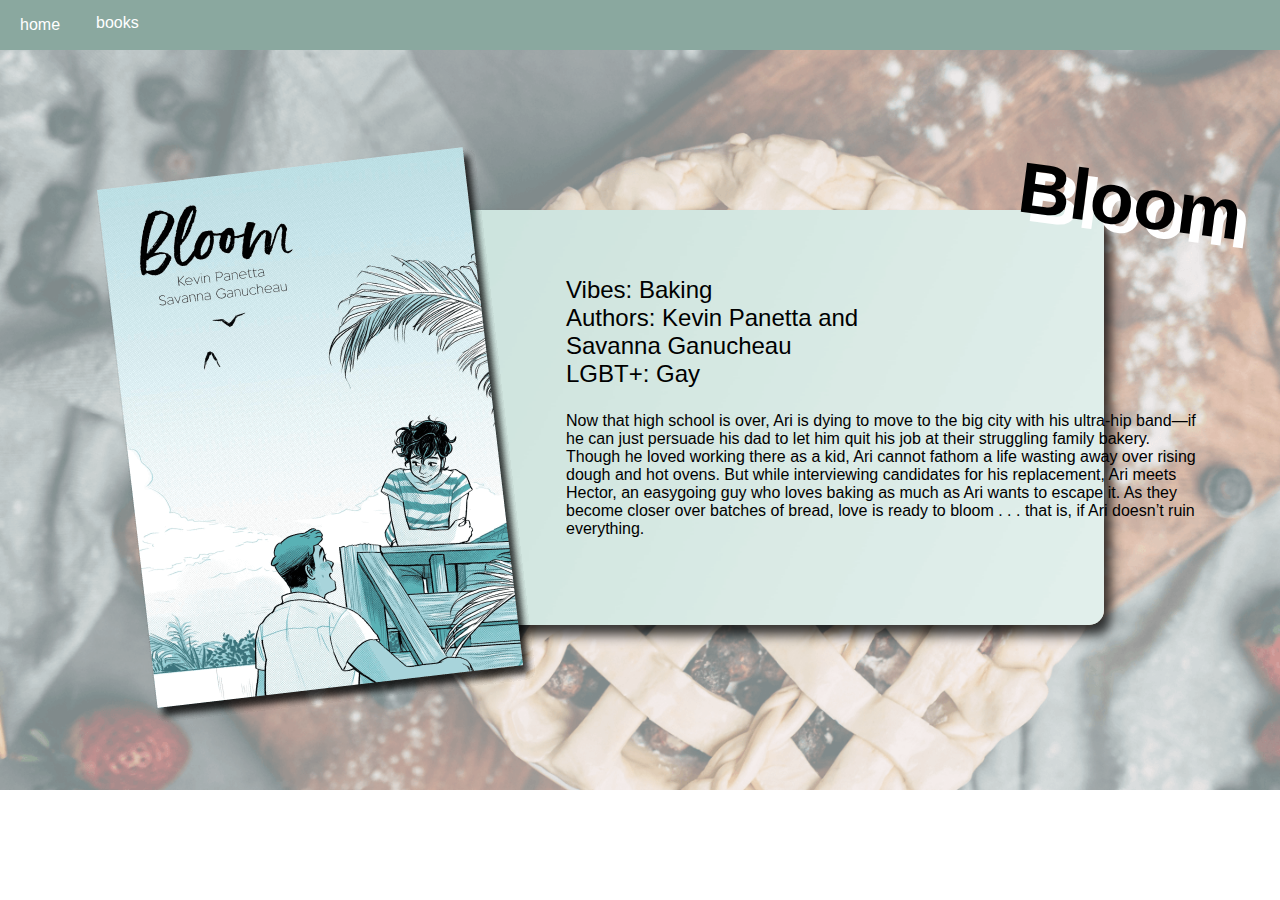
<file: bloom.html>
<!DOCTYPE html>
<html>

<head>
	<meta charset="utf-8">
	<meta name="viewport" content="width=device-width">
	<title>repl.it</title>
	<link href="style.css" rel="stylesheet" type="text/css" />
</head>

<body class="bloompage">
	<div class="navbar bloom">
		<a href="index.html">home</a>
		<div class="dropdown">
			<button class="dropbtn">books
    </button>
    <div class="dropdown-content bloom">
      <a href="cu.html">Cheer Up!</a>
      <a href="lauradean.html">Laura Dean</a>
      <a href="lom.html">Life of Melody</a>
      <a href="bloom.html">Bloom</a>
    </div>
  </div> 
</div>
  <section id="feature-section-cu bloomfe" class="feature-section-cu bloomfe">
    <div class="flex-container-cu bloomflex">
      <div class="left"><img src="images/bloom-cover.png" alt="Photo of Bloom book cover." class="feature-image-2">
      </div>
      <div class="div-block-cu bloomblock">
        <h2 class="heading-3 bloom">Bloom</h2>
        <p class="paragraph-3">Vibes: Baking<br>Authors: Kevin Panetta and<br>Savanna Ganucheau<br>LGBT+: Gay</p>
        <p class="paragraph-2">Now that high school is over, Ari is dying to move to the big city with his ultra-hip band—if he can just persuade his dad to let him quit his job at their struggling family bakery. Though he loved working there as a kid, Ari cannot fathom a life wasting away over rising dough and hot ovens. But while interviewing candidates for his replacement, Ari meets Hector, an easygoing guy who loves baking as much as Ari wants to escape it. As they become closer over batches of bread, love is ready to bloom . . . that is, if Ari doesn’t ruin everything.</p>
      </div>
    </div>
  </section>
</body>
</html>
</file>
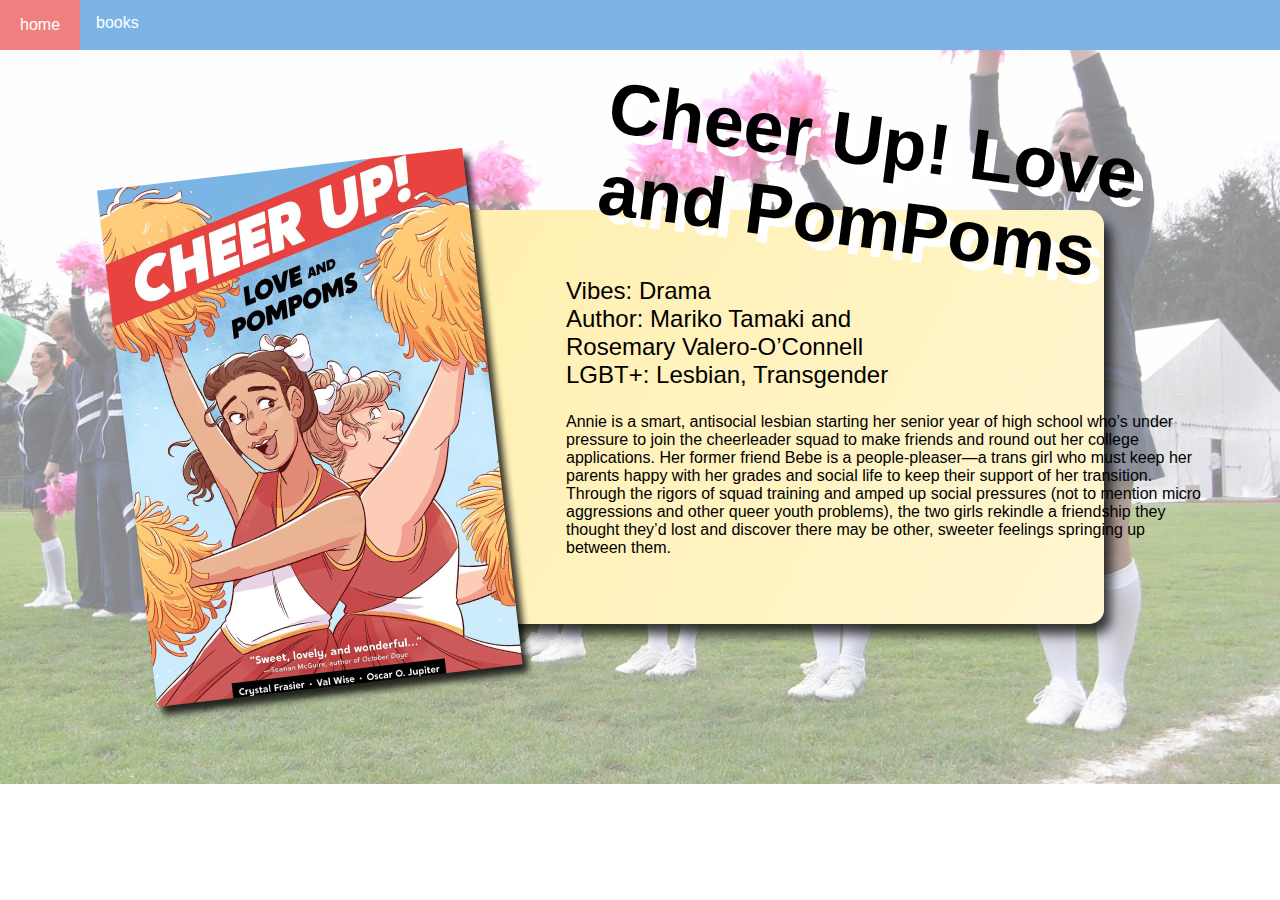
<file: cu.html>
<!DOCTYPE html>
<html>

<head>
	<meta charset="utf-8">
	<meta name="viewport" content="width=device-width">
	<title>repl.it</title>
	<link href="style.css" rel="stylesheet" type="text/css" />
</head>

<body class="cheerpage">
	<div class="navbar cu">
		<a href="index.html">home</a>
		<div class="dropdown">
			<button class="dropbtn">books
    </button>
    <div class="dropdown-content cu">
      <a href="cu.html">Cheer Up!</a>
      <a href="lauradean.html">Laura Dean</a>
      <a href="lom.html">Life of Melody</a>
      <a href="bloom.html">Bloom</a>
    </div>
  </div> 
</div>
  <section id="feature-section-cu" class="feature-section-cu">
    <div class="flex-container-cu">
      <div class="left"><img src="images/cu-cover.png" alt="Photo of Cheer Up! Love and PomPoms book cover." class="feature-image-2">
      </div>
      <div class="div-block-cu">
        <h2 class="heading-3">Cheer Up! Love <br>and PomPoms</h2>
        <p class="paragraph-3">Vibes: Drama<br>Author: Mariko Tamaki and<br>Rosemary Valero-O’Connell<br>LGBT+: Lesbian, Transgender</p>
        <p class="paragraph-2">Annie is a smart, antisocial lesbian starting her senior year of high school who’s under pressure to join the cheerleader squad to make friends and round out her college applications. Her former friend Bebe is a people-pleaser—a trans girl who must keep her parents happy with her grades and social life to keep their support of her transition. Through the rigors of squad training and amped up social pressures (not to mention micro aggressions and other queer youth problems), the two girls rekindle a friendship they thought they’d lost and discover there may be other, sweeter feelings springing up between them.</p>
      </div>
    </div>
  </section>
</body>
</html>
</file>
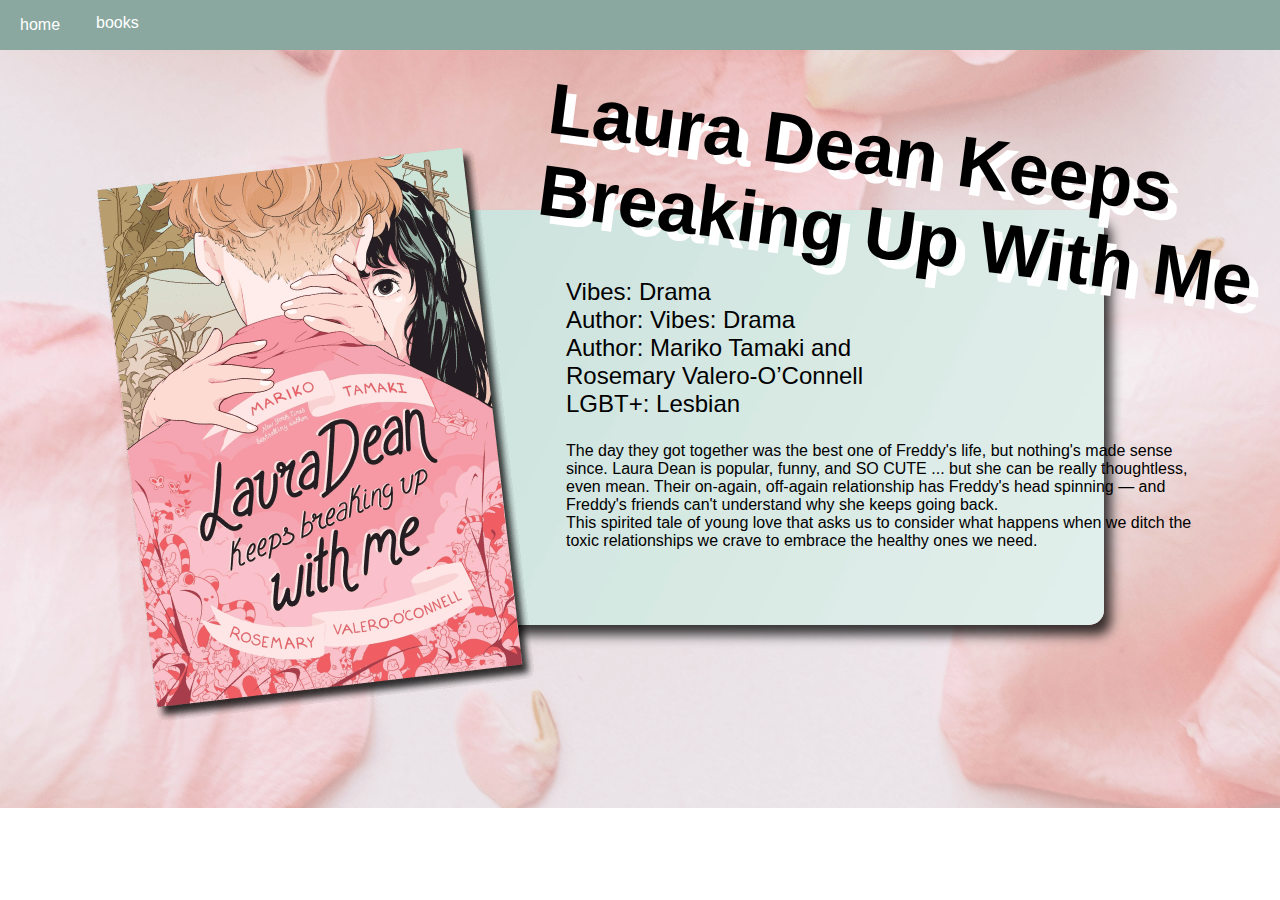
<file: lauradean.html>
<!DOCTYPE html>
<html>

<head>
	<meta charset="utf-8">
	<meta name="viewport" content="width=device-width">
	<title>repl.it</title>
	<link href="style.css" rel="stylesheet" type="text/css" />
</head>

<body class="ldpage">
	<div class="navbar ld">
		<a href="index.html">home</a>
		<div class="dropdown">
			<button class="dropbtn">books
    </button>
    <div class="dropdown-content ld">
      <a href="cu.html">Cheer Up!</a>
      <a href="lauradean.html">Laura Dean</a>
      <a href="lom.html">Life of Melody</a>
      <a href="bloom.html">Bloom</a>
    </div>
  </div> 
</div>
  <section id="feature-section-cu ldfe" class="feature-section-cu ldfe">
    <div class="flex-container-cu ldflex">
      <div class="left"><img src="images/ld-cover.png" alt="Photo of Laura Dean Keeps Breaking Up With Me book cover." class="feature-image-2">
      </div>
      <div class="div-block-cu ldblock">
        <h2 class="heading-3 ld">Laura Dean Keeps<br>Breaking Up With Me</h2>
        <p class="paragraph-3">Vibes: Drama<br>Author: Vibes: Drama<br>Author: Mariko Tamaki and<br>Rosemary Valero-O’Connell<br>LGBT+: Lesbian</p>
        <p class="paragraph-2">The day they got together was the best one of Freddy's life, but nothing's made sense since. Laura Dean is popular, funny, and SO CUTE ... but she can be really thoughtless, even mean. Their on-again, off-again relationship has Freddy's head spinning — and Freddy's friends can't understand why she keeps going back.<br>This spirited tale of young love that asks us to consider what happens when we ditch the toxic relationships we crave to embrace the healthy ones we need.</p>
      </div>
    </div>
  </section>
</body>
</html>
</file>
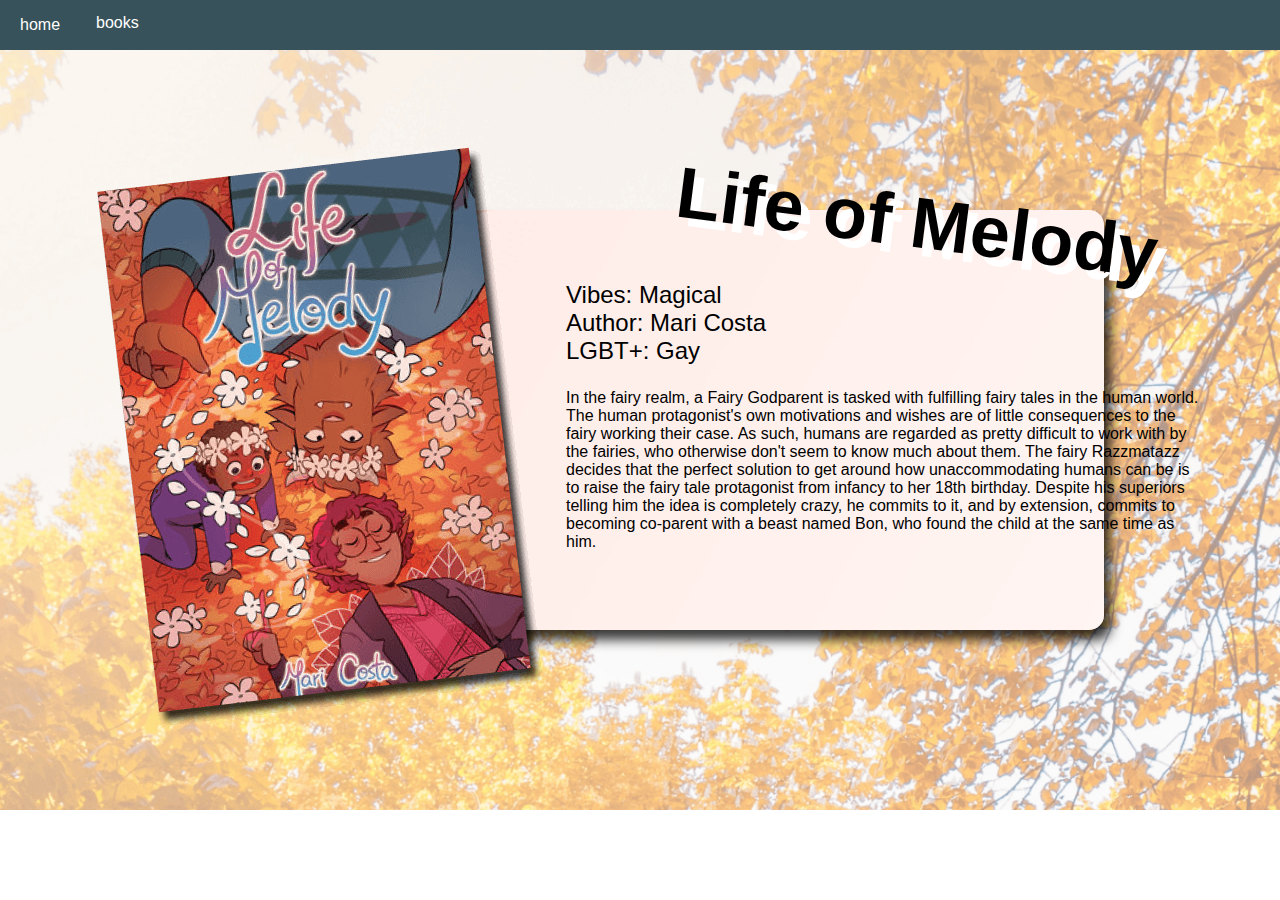
<file: lom.html>
<!DOCTYPE html>
<html>

<head>
	<meta charset="utf-8">
	<meta name="viewport" content="width=device-width">
	<title>repl.it</title>
	<link href="style.css" rel="stylesheet" type="text/css" />
</head>

<body class="lompage">
	<div class="navbar lom">
		<a href="index.html">home</a>
		<div class="dropdown">
			<button class="dropbtn">books
    </button>
    <div class="dropdown-content lom">
      <a href="cu.html">Cheer Up!</a>
      <a href="lauradean.html">Laura Dean</a>
      <a href="lom.html">Life of Melody</a>
      <a href="bloom.html">Bloom</a>
    </div>
  </div> 
</div>
  <section id="feature-section-cu lomfe" class="feature-section-cu lomfe">
    <div class="flex-container-cu lomflex">
      <div class="left"><img src="images/lom-cover.png" alt="Photo of Life of Melody book cover." class="feature-image-2 lom">
      </div>
      <div class="div-block-cu lomblock">
        <h2 class="heading-3 lom">Life of Melody</h2>
        <p class="paragraph-3">Vibes: Magical<br>Author: Mari Costa<br>LGBT+: Gay</p>
        <p class="paragraph-2">In the fairy realm, a Fairy Godparent is tasked with fulfilling fairy tales in the human world. The human protagonist's own motivations and wishes are of little consequences to the fairy working their case. As such, humans are regarded as pretty difficult to work with by the fairies, who otherwise don't seem to know much about them. The fairy Razzmatazz decides that the perfect solution to get around how unaccommodating humans can be is to raise the fairy tale protagonist from infancy to her 18th birthday. Despite his superiors telling him the idea is completely crazy, he commits to it, and by extension, commits to becoming co-parent with a beast named Bon, who found the child at the same time as him.</p>
      </div>
    </div>
  </section>
</body>
</html>
</file>
<file: style.css>
a:hover {
    color: lightcoral;
  }
  a {
      color: black;
      text-decoration: none;
  }
  body {
    background-size: cover;
    background-repeat: no-repeat;
    position: flex;
    margin:0;
    font-family: Verdana, sans-serif;
    background-position: 50% 50%;
  }
  body.homepage {
    background-image: url(index-assets/index-bkgd.png);
  }
  
  .heading {
  padding-bottom: 30px;
  text-align: center;
  font-family: Verdana;
  font-style: normal;
  font-weight: bold;
  font-size: 72px;
  line-height: 88px;
  }
  /* nav bar and drop down */
  
  .navbar {
    overflow: hidden;
    background-color: #333;
    margin-top: -40px;
    margin-left: -40px;
    margin-right: -40px;
  }
  .navbar.ld {
    background-color: #8AA89F;
  }
  .navbar.cu {
    background-color: #7CB4E5;
  }
  .navbar.bloom {
    background-color: #8AA89F;
  }
  .navbar.lom {
    background-color: #37525A;
  }
  
  .navbar a {
    float: left;
    font-size: 16px;
    color: white;
    text-align: center;
    padding: 16px 20px;
    text-decoration: none;
  }
  
  .dropdown {
    float: left;
    overflow: hidden;
  }
  
  .dropdown .dropbtn {
    font-size: 16px;  
    border: none;
    outline: none;
    color: white;
    padding: 14px 16px;
    background-color: inherit;
    font-family: inherit;
    margin: 0;
  }
  
  .dropdown-content {
    display: none;
    position: absolute;
    background-color: #333;
    min-width: 160px;
    box-shadow: 0px 8px 16px 0px rgba(0,0,0,0.2);
    z-index: 1;
  }
  .dropdown-content.bloom {
    background-color: #8AA89F;
  }
  .dropdown-content.cu {
    background-color: #7CB4E5;
  }
  .dropdown-content.lom {
    background-color: #37525A;
  }
  .dropdown-content.ld {
    background-color: #8AA89F;
  }
  
  .dropdown-content a {
    float: none;
    color: white;
    padding: 12px 16px;
    text-decoration: none;
    display: block;
    text-align: left;
  }
  
  .dropdown-content a:hover {
    background-color: lightcoral;
  }
  
  .dropdown:hover .dropdown-content {
    display: block;
  }
  
  /* ----end of dropdown/nav--- */
  
  body {
    margin: 40px;
  }
  .magic {
    position: relative;
    text-shadow: 10px 8px 0px #FFFFFF;
    transform: rotate(7.33deg);
    font-family: Verdana;
    font-style: normal;
    font-weight: bold;
    font-size: 36px;
    color: #000000;
  
  }
  
  .magic img {
    margin-right: 60px;
    margin-left: -100px;
  }
  
  .magic h2 {
    position: absolute;
    bottom: 100px;
    top: -10px;
    right: 0;
    left: 95px;
  }
  
  .bake {
    position: relative;
    text-shadow: 10px 8px 0px #FFFFFF;
    transform: rotate(7.33deg);
    font-family: Verdana;
    font-style: normal;
    font-weight: bold;
    font-size: 36px;
    color: #000000;
  }
  .bake img {
    margin-right: 60px;
    margin-left: -100px;
  }
  .bake h2 {
    position: absolute;
    bottom: 100px;
    top: -10px;
    right: 0;
    left: 95px;
  }
  
  .drama {
    position: relative;
    text-shadow: 10px 8px 0px #FFFFFF;
    transform: rotate(7.33deg);
    font-family: Verdana;
    font-style: normal;
    font-weight: bold;
    font-size: 36px;
    color: #000000;
  }
  .drama img {
    margin-right: 60px;
    margin-left: -150px;
  }
  .drama h2 {
    position: absolute;
    bottom: 100px;
    top: -10px;
    right: 0;
    left: 50px;
  }
  
  .sport {
    position: relative;
    text-shadow: 10px 8px 0px #FFFFFF;
    transform: rotate(7.33deg);
    font-family: Verdana;
    font-style: normal;
    font-weight: bold;
    font-size: 36px;
    color: #000000;
  }
  .sport img {
    margin-right: 60px;
    margin-left: -150px;
  }
  .sport h2 {
    position: absolute;
    bottom: 100px;
    top: -10px;
    right: 0;
    left: 50px;
  }
  
  .row {
    max-width: 60%;
    margin:auto;
    display: grid;
    grid-template-columns: 1fr 1fr;
    grid-column-gap: 290px;
    grid-row-gap: 50px;
    }
  .row img { width: 100%;}
  
  
  /* Start of CU Page */
  .cheerpage .navbar a:hover, .cheerpage .dropdown:hover .dropbtn {
    background-color:lightcoral;
  }
  
  .cheerpage .dropdown-content a:hover {
    background-color:lightsalmon;
  }
  
  .text-block {
    color: #fff;
  }
  
  body.cheerpage .heading {
    padding-bottom: 45px;
    font-family: Verdana, Geneva, sans-serif;
    text-align: center;
  }
  .feature-section-cu {
    margin-top: 120px;
  }
  
.flex-container-cu{
    position: relative;
    display: flex;
    align-items: left;
    flex: 1;
    width: 80%;
    margin: auto;
    background-size: 2050px 500px;
    background-repeat: no-repeat;
    border-radius: 15px;
    box-shadow: 8px 11px 12px -1px rgba(0,0,0,0.77);
  }
.flex-container-cu.bloom{
    position: relative;
    display: flex;
    align-items: left;
    flex: 1;
    width: 80%;
    margin: auto;
    background-size: 2050px 500px;
    background-repeat: no-repeat;
    border-radius: 15px;
    box-shadow: 8px 11px 12px -1px rgba(0,0,0,0.77);
  }
  .flex-container-cu.lom{
    position: relative;
    display: flex;
    align-items: left;
    flex: 1;
    width: 80%;
    margin: auto;
    background-size: 2050px 500px;
    background-repeat: no-repeat;
    border-radius: 15px;
    box-shadow: 8px 11px 12px -1px rgba(0,0,0,0.77);
  }
  .flex-container-cu.ld{
    position: relative;
    display: flex;
    align-items: left;
    flex: 1;
    width: 80%;
    margin: auto;
    background-size: 2050px 500px;
    background-repeat: no-repeat;
    border-radius: 15px;
    box-shadow: 8px 11px 12px -1px rgba(0,0,0,0.77);
  }
  .flex-container-cu{
    background-image: url(images/cu-para-box.png);
  }
  .flex-container-cu.bloomflex{
    background-image: url(images/bloom-box.png);
  }
  .flex-container-cu.lomflex{
    background-image: url(images/lom-box.png);
  }
  .flex-container-cu.ldflex{
    background-image: url(images/ld-box.png);
  }
  body.cheerpage {
    font-family: Verdana, sans-serif;
    background-image: url(images/cu-bkgd.png);
    background-position: 50% 50%;
    background-size: cover;
    background-repeat: no-repeat;
    position: flex;
  }
  body.bloompage {
    font-family: Verdana, sans-serif;
    background-image: url(images/bloom-bkgd.png);
    background-position: 50% 50%;
    background-size: cover;
    background-repeat: no-repeat;
    position: flex;
  }
  body.lompage {
    font-family: Verdana, sans-serif;
    background-image: url(images/lom-bkgd.png);
    background-position: 50% 50%;
    background-size: cover;
    background-repeat: no-repeat;
    position: flex;
  }
    body.ldpage {
    font-family: Verdana, sans-serif;
    background-image: url(images/ld-bkgd.png);
    background-position: 50% 50%;
    background-size: cover;
    background-repeat: no-repeat;
    position: flex;
  }
  .paragraph {
    position: relative;
    left: -53px;
    top: 1px;
    bottom: -60px;
    padding-left: 0px;
    float: none;
  }
  .heading-2 {
    position: relative;
    top: -105px;
  }
  .flex-container-2 {
    position: relative;
    display: flex;
    flex-direction: row;
    align-items: center;
    flex: 1;
  }
  .cheerpage .flex-container-2 {
    background-image: url(images/cu-para-box.png);
  }
  .heading-3 {
    box-sizing: border-box;
    position: relative;
    left: -545px;
    top: -615px;
    margin-bottom: -595px;
    margin-left: 583px;
    padding-bottom: 0px;
    padding-left: 0px;
    font-family: Verdana, sans-serif;
    font-size: 72px;
    white-space:nowrap;
    text-shadow: 10px 8px 0px #FFFFFF;
    transform: rotate(7.33deg);
    font-style: normal;
    font-weight: bold;
    color: #000000;
  }
  .heading-3.bloom {
    left: -130px;
    top: -536px;
    margin-bottom: -515px;
  }
  .heading-3.lom {
    left: -472px;
    top: -536px;
    margin-bottom: -515px;
  }
  .heading-3.ld {
    left: -605px;
  }
  .paragraph-2 {
    position: relative;
    font-family: Verdana, sans-serif;
  }
  
  .paragraph-3 {
    padding-bottom: 0px;
    font-family: Verdana, sans-serif;
    font-size: 24px;
  }
  
  .image {
    position: relative;
    left: 203px;
    top: -92px;
    display: inline-block;
  width: 582vw;
  max-width: 100%;
  margin: -118px -73px -304px -127px;
  padding-left: 0px;
}
  
.div-block-cu {
  position: relative;
  flex: 55%;
  width: 639px;
  margin-left: 390px;
}
.left {
  flex: 45%;
}
.left img {
  margin-top: -63px;
  margin-left: -81px;
  margin-bottom: -103px;
}
.feature-section-cu {
   padding: 40px 20px;
}
.flex-container-cu {
  flex-direction: column;
}
.flex-container-2 {
  flex-direction: column;
}
.feature-image-2 {
   margin-right: auto;
}
/*---i tried to animate the cover image into the frame---*/
/* .feature-image-2.lom{
  animation-name: lom-img;
  animation-iteration-count: 15;
  animation-duration: 2s;

}
@ keyframes lom-img{
  animation-timing-function: ease-in-out;
      from { 
            transform: rotate(0deg); 
        } to { 
            transform: rotate(360deg); 
        }
    }
}  */
 @media screen and (max-width: 767px) {
  .sticky-nav {
      position: relative;
}
.nav-grid {
  text-align: center;
}
  
@media screen and (max-width: 479px) {
  .sticky-nav {
      padding: 0px;
}
.nav-grid {
  grid-auto-flow: row;
  grid-column-gap: 0px;
  grid-row-gap: 0px;
  grid-template-columns: 1fr;
  grid-template-rows: 100px;
  }
  
    .nav-logo-link {
      border-top: 1px solid #c4c4c4;
    }
  
    .nav-link {
      padding-top: 10px;
      padding-bottom: 10px;
      border-top: 1px solid #c4c4c4;
    }
</file>
